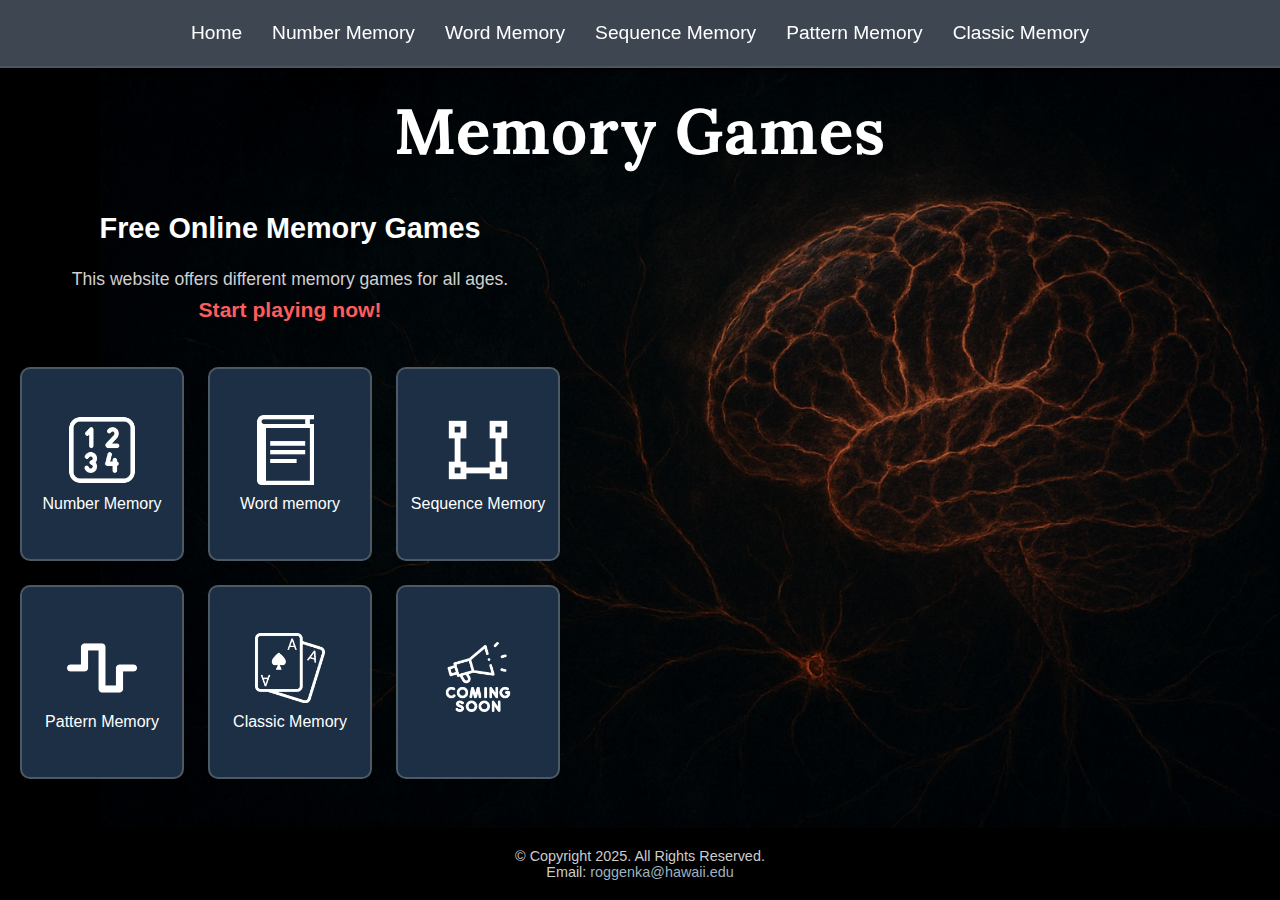
<file: index.html>
<!DOCTYPE html>
<html lang="en">
  <head>
    <title>Memory Games: Home Page</title>
    <meta charset="utf-8" />
    <link rel="stylesheet" href="css/styles.css" />
    <meta name="viewport" content="width=device-width, initial-scale=1.0" />
  </head>
  <body id="home">
    <img src="images/backgroundimage.png" class="bgimg" />
    <header>
      <h1>Memory Games</h1>
    </header>
    <nav>
      <ul>
        <li><a href="index.html">Home</a></li>
        <li><a href="number.html">Number Memory</a></li>
        <li><a href="word.html">Word Memory</a></li>
        <li><a href="sequence.html">Sequence Memory</a></li>
        <li><a href="pattern.html">Pattern Memory</a></li>
        <li>
          <a href="classic.html">Classic Memory</a>
        </li>
      </ul>
    </nav>
    <main>
      <div id="infos">
        <h3>Free Online Memory Games</h3>
        <p>This website offers different memory games for all ages.</p>
        <p><span class="action">Start playing now!</span></p>
      </div>
      <div id="gameLinks">
        <div class="game-grid">
          <a class="game" href="number.html">
            <img src="images/numbersIcon.png" />
            <p>Number Memory</p>
          </a>
          <a class="game" href="word.html">
            <img src="images/wordIcon.png" />
            <p>Word memory</p>
          </a>
          <a class="game" href="sequence.html">
            <img src="images/sequenceIcon.png" />
            <p>Sequence Memory</p>
          </a>
          <a class="game" href="pattern.html">
            <img src="images/patternIcon.png" />
            <p>Pattern Memory</p>
          </a>
          <a class="game" href="classic.html">
            <img src="images/classicIcon.png" />
            <p>Classic Memory</p>
          </a>
          <a class="game">
            <img src="images/soonIcon.png" />
            <p></p>
          </a>
        </div>
      </div>
    </main>
    <footer>
      <p>&copy; Copyright 2025. All Rights Reserved.</p>
      <p>Email: <a href="mailto:roggenka@hawaii.edu">roggenka@hawaii.edu</a></p>
    </footer>
  </body>
</html>
</file>
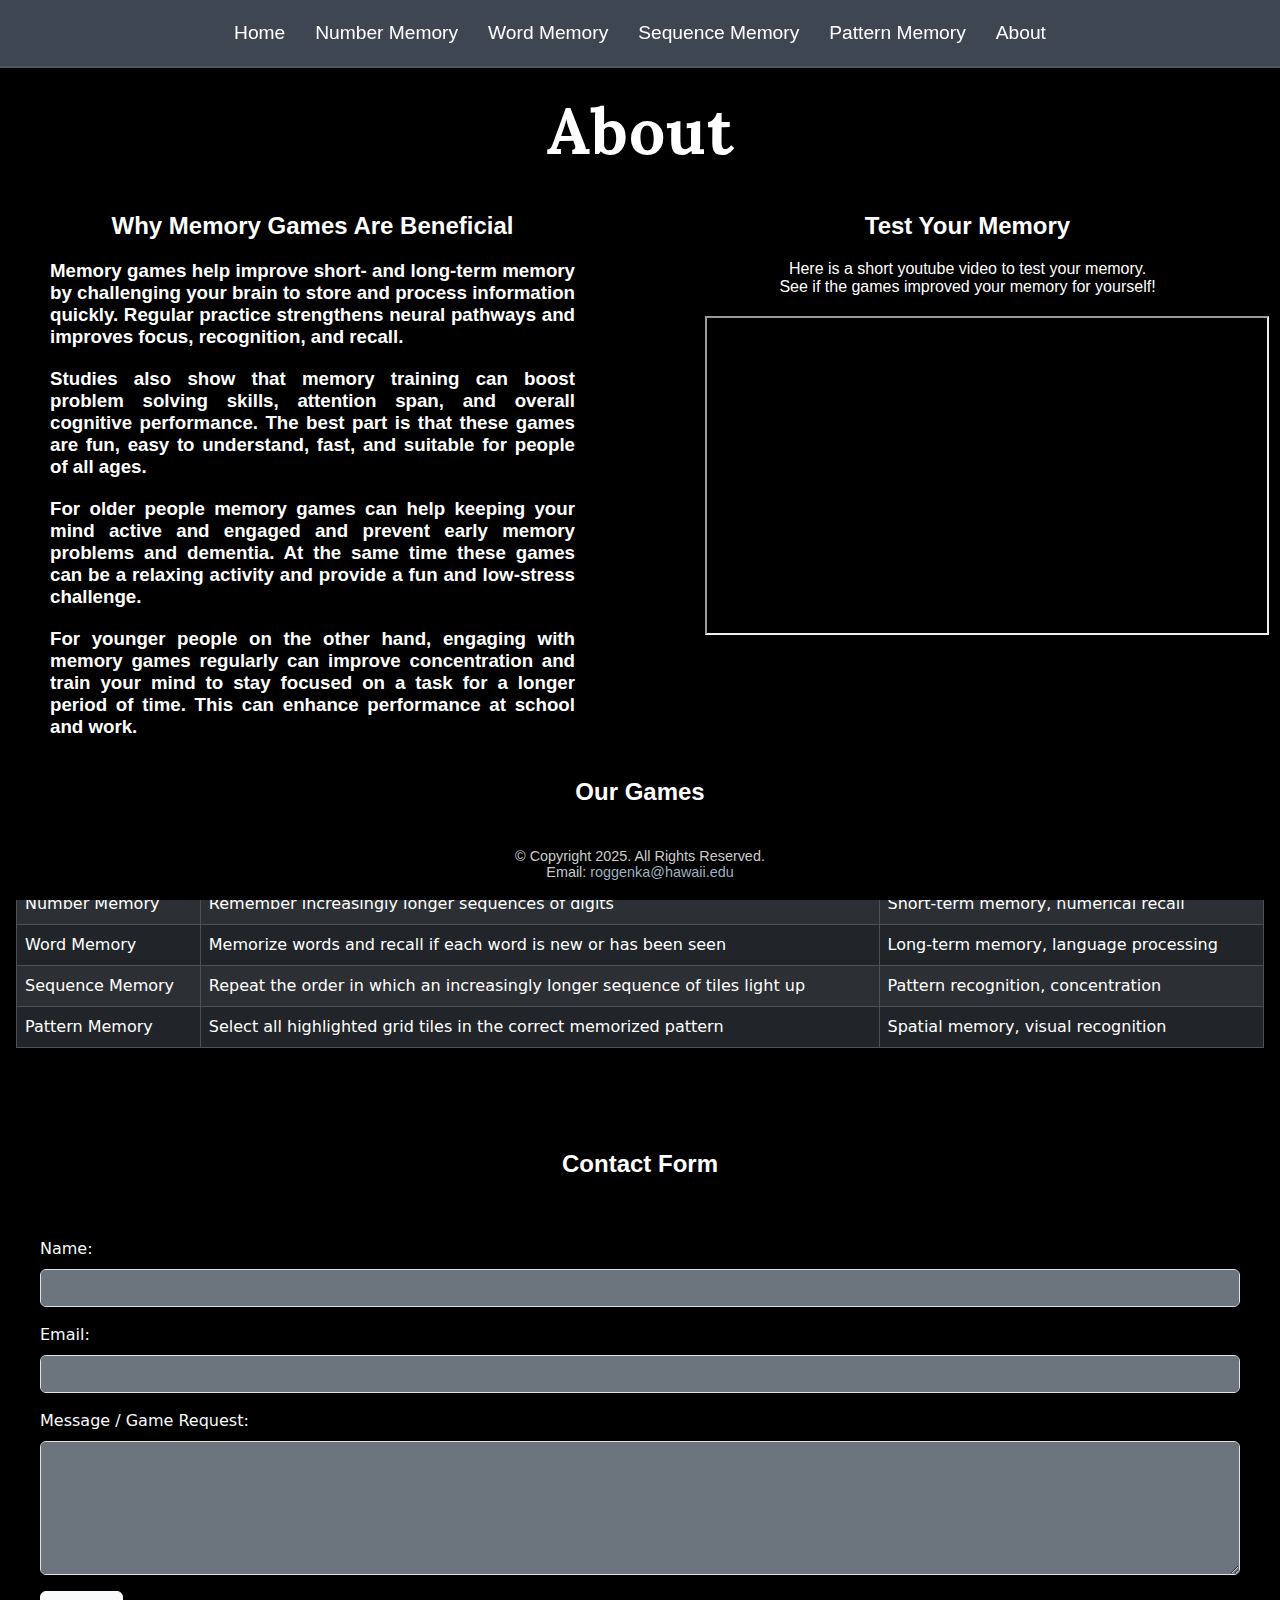
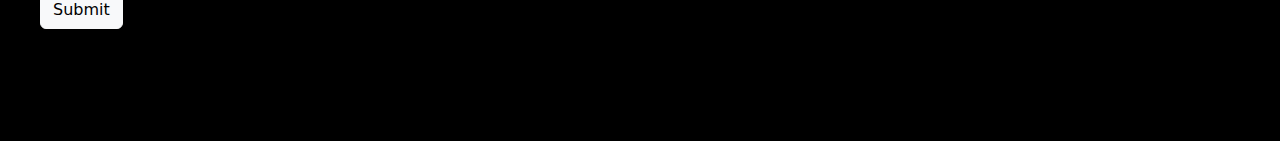
<file: about.html>
<!DOCTYPE html>
<html lang="en">
  <head>
    <title>Memory Games: About</title>
    <meta charset="utf-8" />
    <link rel="stylesheet" href="css/styles.css" />
    <meta name="viewport" content="width=device-width, initial-scale=1.0" />
  </head>

  <body>
    <header>
      <h1>About</h1>
    </header>

    <nav>
      <ul>
        <li><a href="index.html">Home</a></li>
        <li><a href="number.html">Number Memory</a></li>
        <li><a href="word.html">Word Memory</a></li>
        <li><a href="sequence.html">Sequence Memory</a></li>
        <li><a href="pattern.html">Pattern Memory</a></li>
        <li><a href="about.html" class="active">About</a></li>
      </ul>
    </nav>

    <main id="about">
      <div class="about-sections">
        <section class="about-left">
          <h2>Why Memory Games Are Beneficial</h2>
          <h3>
            Memory games help improve short- and long-term memory by challenging
            your brain to store and process information quickly. Regular
            practice strengthens neural pathways and improves focus,
            recognition, and recall.
          </h3>

          <h3>
            Studies also show that memory training can boost problem solving
            skills, attention span, and overall cognitive performance. The best
            part is that these games are fun, easy to understand, fast, and
            suitable for people of all ages.
          </h3>

          <h3>
            For older people memory games can help keeping your mind active and
            engaged and prevent early memory problems and dementia. At the same
            time these games can be a relaxing activity and provide a fun and
            low-stress challenge.
          </h3>

          <h3>
            For younger people on the other hand, engaging with memory games
            regularly can improve concentration and train your mind to stay
            focused on a task for a longer period of time. This can enhance
            performance at school and work.
          </h3>
        </section>
        <section class="about-right">
          <h2>Test Your Memory</h2>
          <p>Here is a short youtube video to test your memory.</p>
          <p>See if the games improved your memory for yourself!</p>

          <div class="video-container">
            <iframe
              src="https://www.youtube.com/embed/YZUiJLi7zow"
              title="YouTube video"
              allowfullscreen
            ></iframe>
          </div>
        </section>
      </div>

      <h2>Our Games</h2>
      <iframe src="bootstrap-table.html" class="table-frame"></iframe>

      <h2>Contact Form</h2>
      <iframe src="bootstrap-form.html" class="form-frame"></iframe>
    </main>

    <footer>
      <p>&copy; Copyright 2025. All Rights Reserved.</p>
      <p>Email: <a href="mailto:roggenka@hawaii.edu">roggenka@hawaii.edu</a></p>
    </footer>
  </body>
</html>
</file>
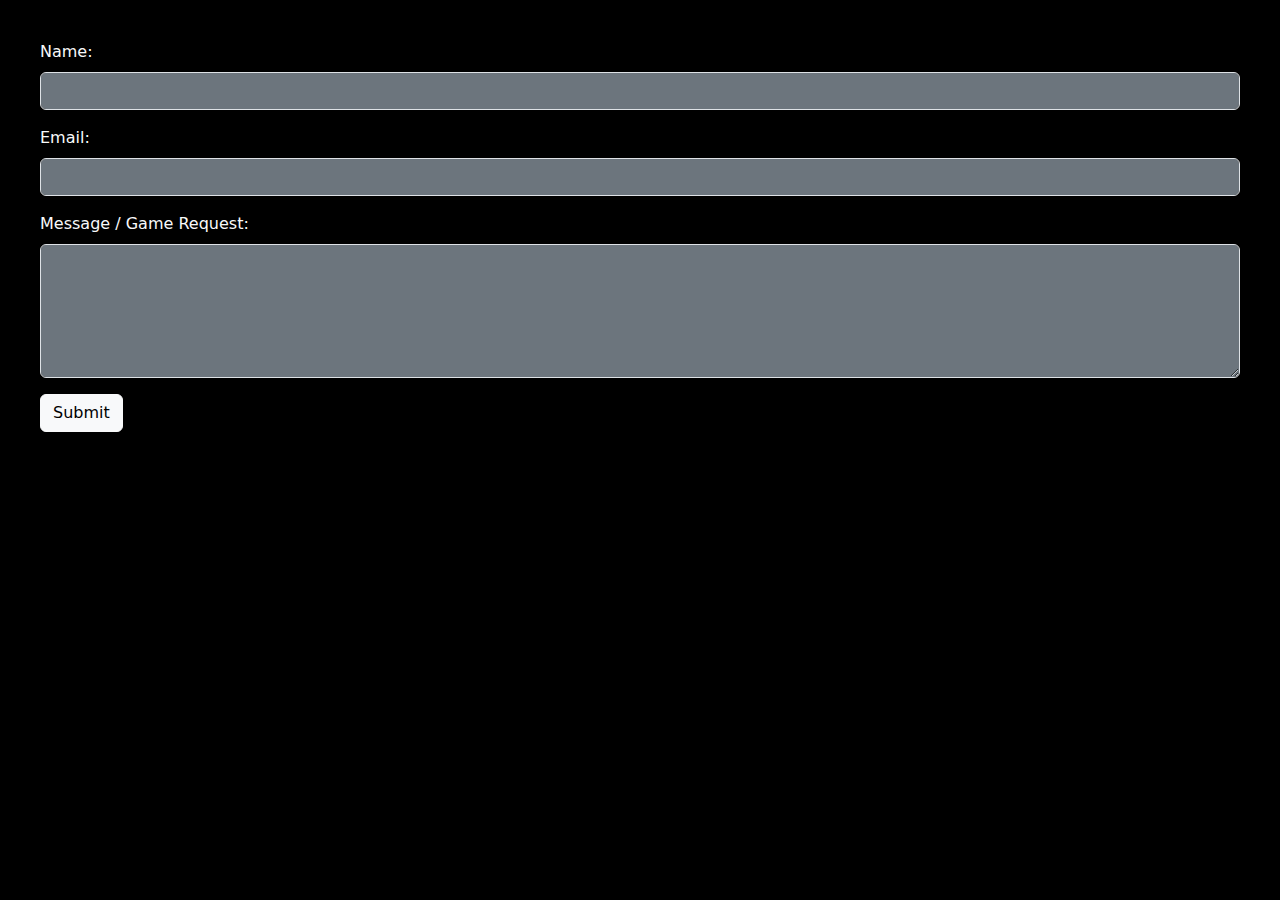
<file: bootstrap-form.html>
<!DOCTYPE html>
<html>
  <head>
    <link
      href="https://cdn.jsdelivr.net/npm/bootstrap@5.3.2/dist/css/bootstrap.min.css"
      rel="stylesheet"
    />
  </head>

  <body class="p-3 text-light" style="background-color: #000000">
    <form class="p-4 bg-black text-light shadow rounded">
      <div class="mb-3">
        <label for="name" class="form-label">Name:</label>
        <input
          type="text"
          id="name"
          name="name"
          class="form-control bg-secondary text-light"
          required
        />
      </div>

      <div class="mb-3">
        <label for="email" class="form-label">Email:</label>
        <input
          type="email"
          id="email"
          name="email"
          class="form-control bg-secondary text-light"
          required
        />
      </div>

      <div class="mb-3">
        <label for="message" class="form-label">Message / Game Request:</label>
        <textarea
          id="message"
          name="message"
          rows="5"
          class="form-control bg-secondary text-light"
          required
        ></textarea>
      </div>

      <button type="submit" class="btn btn-light">Submit</button>
    </form>
  </body>
</html>
</file>
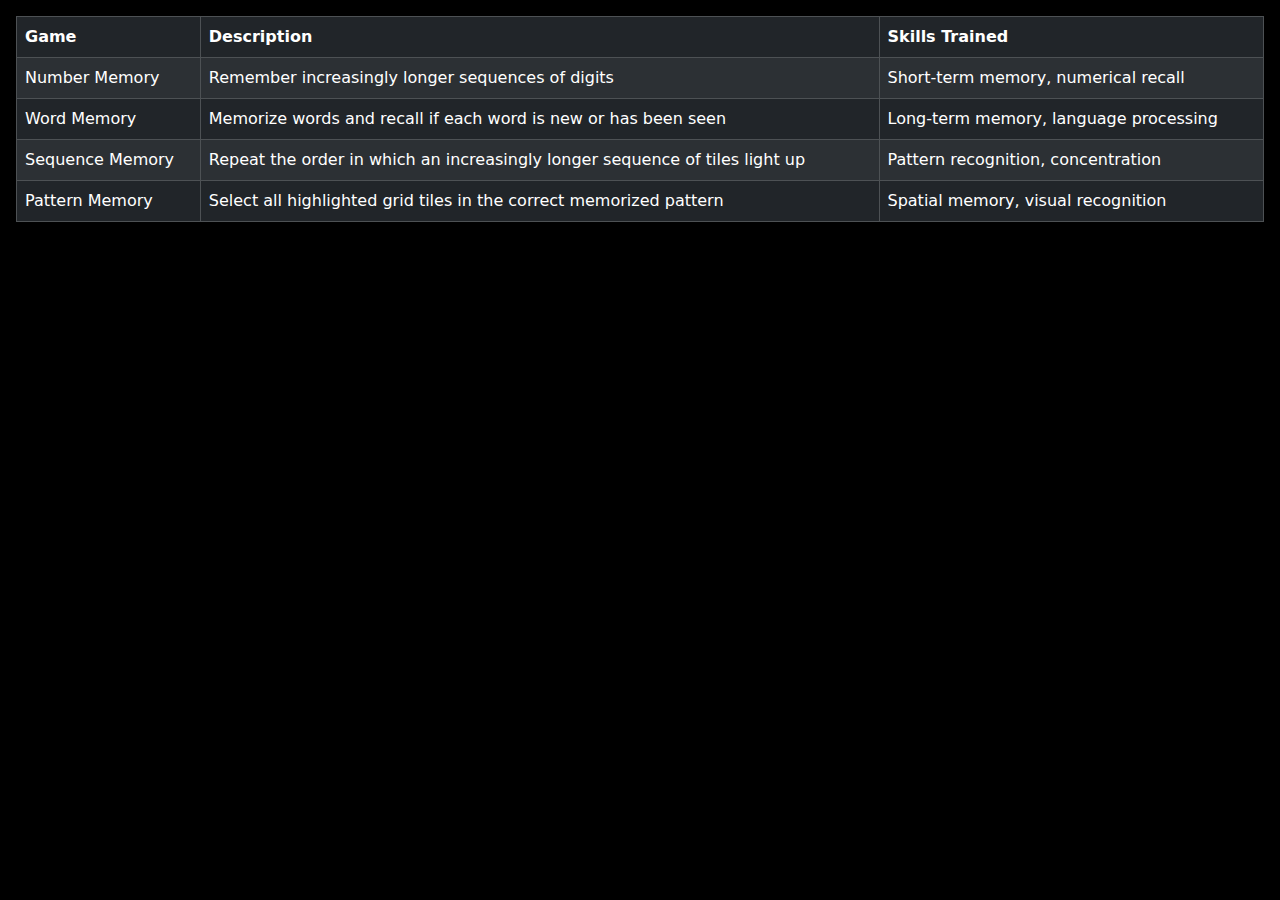
<file: bootstrap-table.html>
<!DOCTYPE html>
<html>
  <head>
    <link
      href="https://cdn.jsdelivr.net/npm/bootstrap@5.3.2/dist/css/bootstrap.min.css"
      rel="stylesheet"
    />
  </head>

  <body class="p-3 text-light" style="background-color: #000">
    <div class="table-responsive">
      <table class="table table-dark table-striped table-bordered">
        <thead>
          <tr>
            <th>Game</th>
            <th>Description</th>
            <th>Skills Trained</th>
          </tr>
        </thead>
        <tbody>
          <tr>
            <td>Number Memory</td>
            <td>Remember increasingly longer sequences of digits</td>
            <td>Short-term memory, numerical recall</td>
          </tr>
          <tr>
            <td>Word Memory</td>
            <td>
              Memorize words and recall if each word is new or has been seen
            </td>
            <td>Long-term memory, language processing</td>
          </tr>
          <tr>
            <td>Sequence Memory</td>
            <td>
              Repeat the order in which an increasingly longer sequence of tiles
              light up
            </td>
            <td>Pattern recognition, concentration</td>
          </tr>
          <tr>
            <td>Pattern Memory</td>
            <td>
              Select all highlighted grid tiles in the correct memorized pattern
            </td>
            <td>Spatial memory, visual recognition</td>
          </tr>
        </tbody>
      </table>
    </div>
  </body>
</html>
</file>
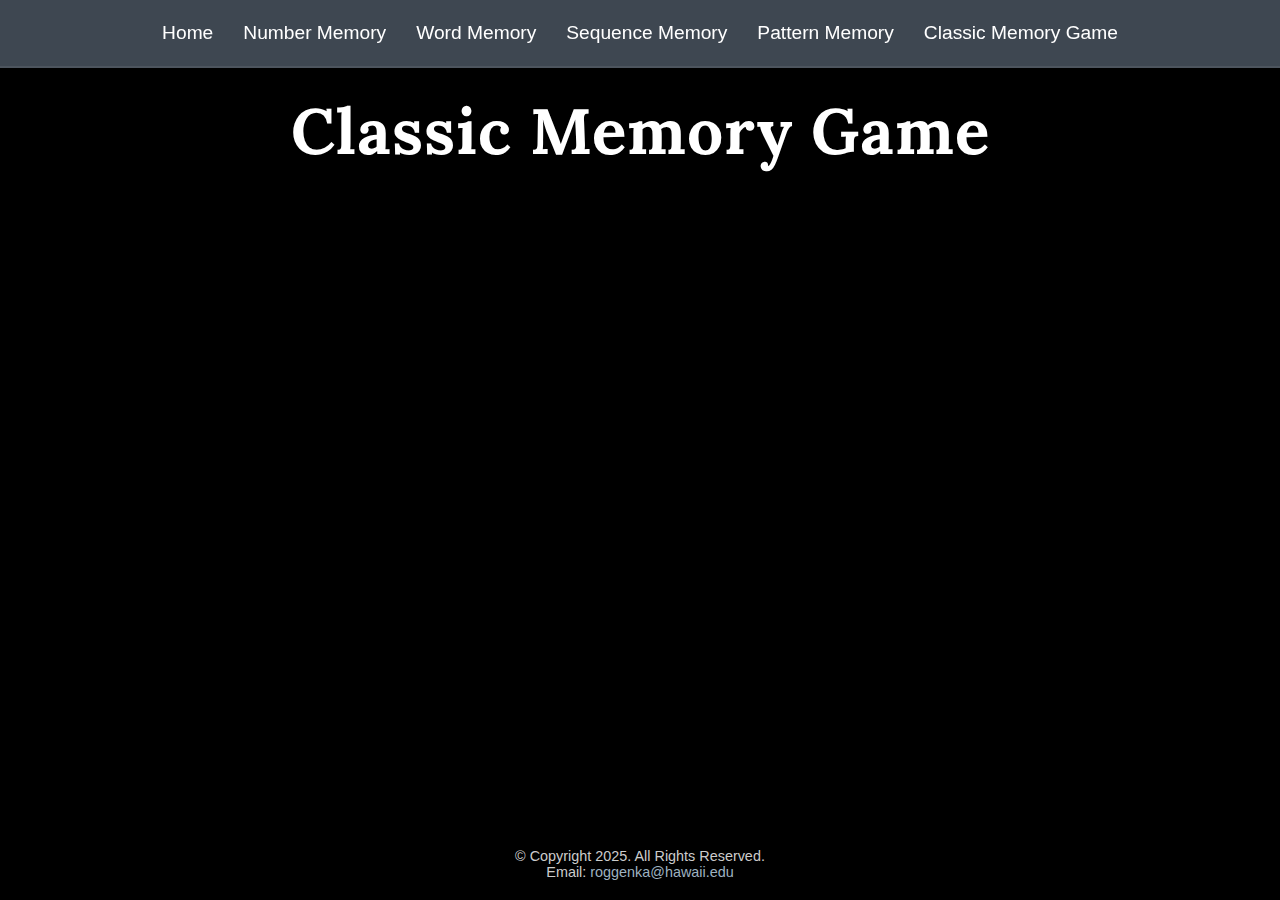
<file: classic.html>
<!DOCTYPE html>
<html lang="en">
  <head>
    <title>Memory Games: Classic Memory Game</title>
    <meta charset="utf-8" />
    <link rel="stylesheet" href="css/styles.css" />
    <meta name="viewport" content="width=device-width, initial-scale=1.0" />
  </head>
  <body>
    <header>
      <h1>Classic Memory Game</h1>
    </header>
    <nav>
      <ul>
        <li><a href="index.html">Home</a></li>
        <li><a href="number.html">Number Memory</a></li>
        <li><a href="word.html">Word Memory</a></li>
        <li><a href="sequence.html">Sequence Memory</a></li>
        <li><a href="pattern.html">Pattern Memory</a></li>
        <li>
          <a href="classic.html">Classic Memory Game</a>
        </li>
      </ul>
    </nav>
    <main>
      <div id="classic"></div>
    </main>
    <footer>
      <p>&copy; Copyright 2025. All Rights Reserved.</p>
      <p>Email: <a href="mailto:roggenka@hawaii.edu">roggenka@hawaii.edu</a></p>
    </footer>
  </body>
</html>
</file>
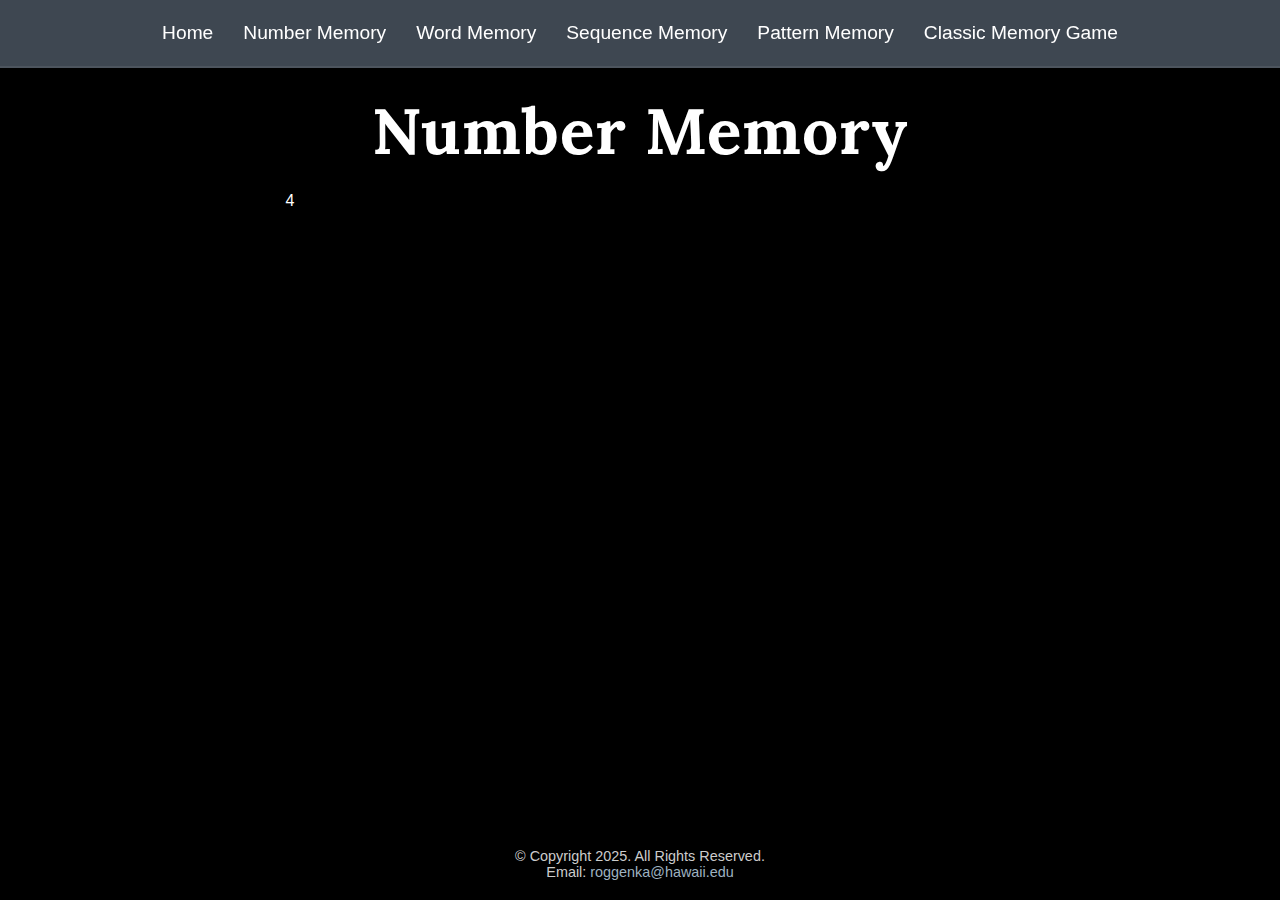
<file: number.html>
<!DOCTYPE html>
<html lang="en">
  <head>
    <title>Memory Games: Number Memory</title>
    <meta charset="utf-8" />
    <link rel="stylesheet" href="css/styles.css" />
    <meta name="viewport" content="width=device-width, initial-scale=1.0" />
    <script src="js/number.js" type="module"></script>
  </head>
  <body>
    <header>
      <h1>Number Memory</h1>
    </header>
    <nav>
      <ul>
        <li><a href="index.html">Home</a></li>
        <li><a href="number.html">Number Memory</a></li>
        <li><a href="word.html">Word Memory</a></li>
        <li><a href="sequence.html">Sequence Memory</a></li>
        <li><a href="pattern.html">Pattern Memory</a></li>
        <li>
          <a href="classic.html">Classic Memory Game</a>
        </li>
      </ul>
    </nav>
    <main>
      <div id="number">
        <p>4</p>
      </div>
    </main>
    <footer>
      <p>&copy; Copyright 2025. All Rights Reserved.</p>
      <p>Email: <a href="mailto:roggenka@hawaii.edu">roggenka@hawaii.edu</a></p>
    </footer>
  </body>
</html>
</file>
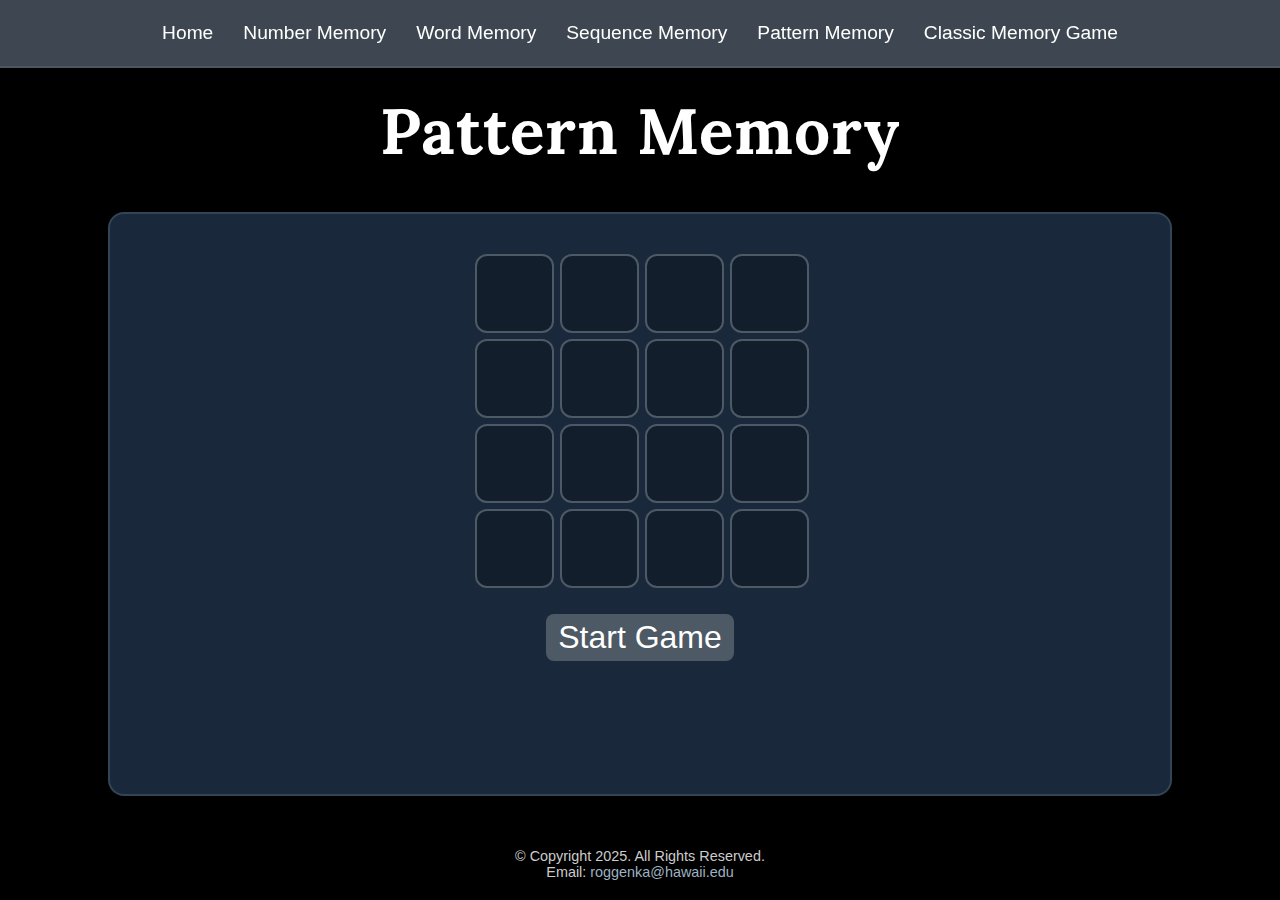
<file: pattern.html>
<!DOCTYPE html>
<html lang="en">
  <head>
    <title>Memory Games: Pattern Memory</title>
    <meta charset="utf-8" />
    <link rel="stylesheet" href="css/styles.css" />
    <meta name="viewport" content="width=device-width, initial-scale=1.0" />
    <script src="js/pattern.js" type="module"></script>
  </head>
  <body>
    <header>
      <h1>Pattern Memory</h1>
    </header>
    <nav>
      <ul>
        <li><a href="index.html">Home</a></li>
        <li><a href="number.html">Number Memory</a></li>
        <li><a href="word.html">Word Memory</a></li>
        <li><a href="sequence.html">Sequence Memory</a></li>
        <li><a href="pattern.html">Pattern Memory</a></li>
        <li>
          <a href="classic.html">Classic Memory Game</a>
        </li>
      </ul>
    </nav>
    <main>
      <div class="game-container">
        <div class="game-content">
          <div id="patternGridWrapper" class="no-hover">
            <div class="pattern-grid">
              <div class="cell" data-index="0"></div>
              <div class="cell" data-index="1"></div>
              <div class="cell" data-index="2"></div>
              <div class="cell" data-index="3"></div>
              <div class="cell" data-index="4"></div>
              <div class="cell" data-index="5"></div>
              <div class="cell" data-index="6"></div>
              <div class="cell" data-index="7"></div>
              <div class="cell" data-index="8"></div>
              <div class="cell" data-index="9"></div>
              <div class="cell" data-index="10"></div>
              <div class="cell" data-index="11"></div>
              <div class="cell" data-index="12"></div>
              <div class="cell" data-index="13"></div>
              <div class="cell" data-index="14"></div>
              <div class="cell" data-index="15"></div>
            </div>
          </div>

          <button id="patternStartBtn">Start Game</button>
          <p id="patternStatus"></p>
        </div>
      </div>
    </main>
    <footer>
      <p>&copy; Copyright 2025. All Rights Reserved.</p>
      <p>Email: <a href="mailto:roggenka@hawaii.edu">roggenka@hawaii.edu</a></p>
    </footer>
  </body>
</html>
</file>
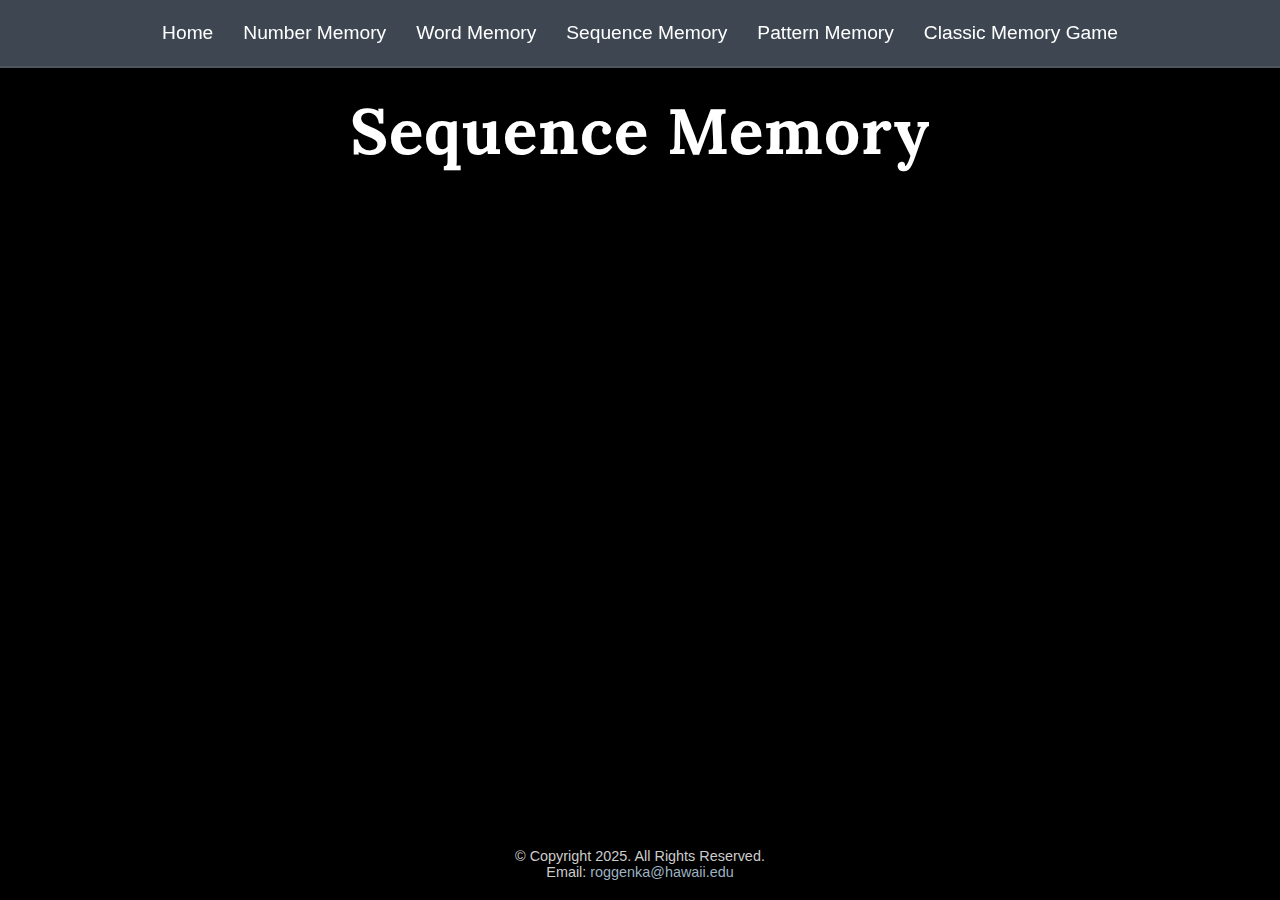
<file: sequence.html>
<!DOCTYPE html>
<html lang="en">
  <head>
    <title>Memory Games: Sequence Memory</title>
    <meta charset="utf-8" />
    <link rel="stylesheet" href="css/styles.css" />
    <meta name="viewport" content="width=device-width, initial-scale=1.0" />
  </head>
  <body>
    <header>
      <h1>Sequence Memory</h1>
    </header>
    <nav>
      <ul>
        <li><a href="index.html">Home</a></li>
        <li><a href="number.html">Number Memory</a></li>
        <li><a href="word.html">Word Memory</a></li>
        <li><a href="sequence.html">Sequence Memory</a></li>
        <li><a href="pattern.html">Pattern Memory</a></li>
        <li>
          <a href="classic.html">Classic Memory Game</a>
        </li>
      </ul>
    </nav>
    <main>
      <div id="sequence"></div>
    </main>
    <footer>
      <p>&copy; Copyright 2025. All Rights Reserved.</p>
      <p>Email: <a href="mailto:roggenka@hawaii.edu">roggenka@hawaii.edu</a></p>
    </footer>
  </body>
</html>
</file>
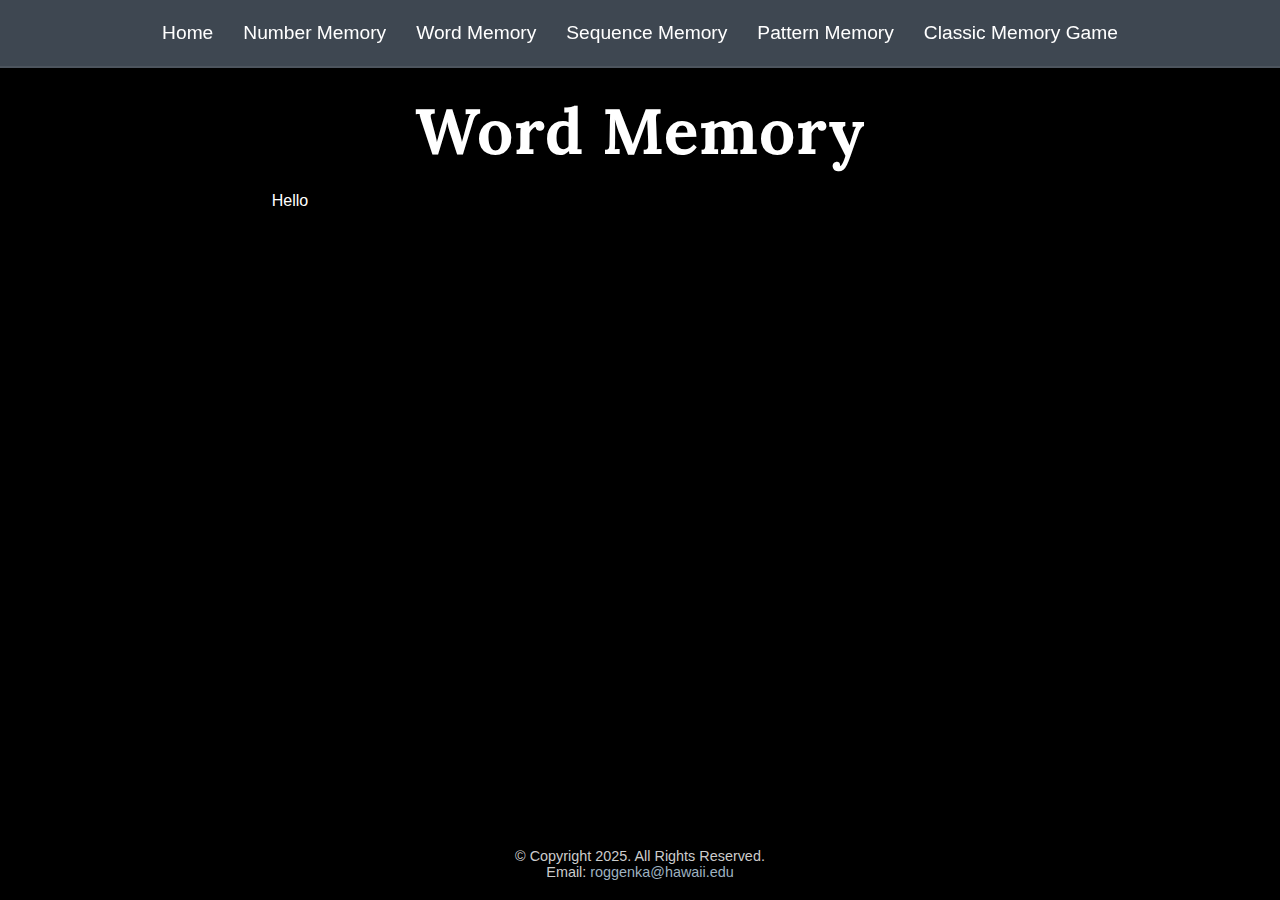
<file: word.html>
<!DOCTYPE html>
<html lang="en">
  <head>
    <title>Memory Games: Word Memory</title>
    <meta charset="utf-8" />
    <link rel="stylesheet" href="css/styles.css" />
    <meta name="viewport" content="width=device-width, initial-scale=1.0" />
    <script src="js/word.js" type="module"></script>
  </head>
  <body>
    <header>
      <h1>Word Memory</h1>
    </header>
    <nav>
      <ul>
        <li><a href="index.html">Home</a></li>
        <li><a href="number.html">Number Memory</a></li>
        <li><a href="word.html">Word Memory</a></li>
        <li><a href="sequence.html">Sequence Memory</a></li>
        <li><a href="pattern.html">Pattern Memory</a></li>
        <li>
          <a href="classic.html">Classic Memory Game</a>
        </li>
      </ul>
    </nav>
    <main>
      <div id="word">
        <p>Hello</p>
      </div>
    </main>
    <footer>
      <p>&copy; Copyright 2025. All Rights Reserved.</p>
      <p>Email: <a href="mailto:roggenka@hawaii.edu">roggenka@hawaii.edu</a></p>
    </footer>
  </body>
</html>
</file>
<file: css/styles.css>
/* Fonts */
@import url("https://fonts.googleapis.com/css2?family=BBH+Sans+Hegarty&family=Emblema+One&family=Lora:ital,wght@0,400..700;1,400..700&display=swap");

/* Reset */
body,
header,
nav,
main,
footer,
img,
h1,
ul,
h3,
p {
  margin: 0;
  padding: 0;
  border: 0;
  box-sizing: border-box;
  font-family: "BHH Sans Hegarty", sans-serif;
}

/* Add scroll bar */
html {
  scroll-behavior: smooth;
}

/* Background Image */
.bgimg {
  width: 100%;
  height: 92%;
  z-index: -1;
  position: absolute;
  transform: translateX(100px);
  overflow-x: hidden;
}

/* Base layout */
body {
  background-color: #000000;
  color: #fff;
  overflow-x: hidden;
  padding-top: 70px;
  min-height: 100vh;
  min-height: 100dvh;
  display: flex;
  flex-direction: column;
}

/* Header */
header {
  text-align: center;
  font-size: 2em;
  color: #fff;
  background-color: transparent;
  padding-top: 20px;
}

header h1 {
  font-weight: 700;
  letter-spacing: 1px;
  font-family: "Lora";
}

/* Navigation */
nav {
  position: fixed;
  top: 0;
  left: 0;
  right: 0;
  width: 100%;
  background: rgba(77, 89, 101, 0.8);
  backdrop-filter: blur(8px);
  display: flex;
  justify-content: center;
  align-items: center;
  z-index: 1000;
  padding: 22px 0;
  border-bottom: 2px solid rgba(255, 255, 255, 0.08);
}

nav li a {
  color: #fff;
  text-decoration: none;
  font-size: 1.2em;
  padding: 10px 0;
  transition: color 0.3s ease;
}

nav ul {
  list-style: none;
  display: flex;
  gap: 30px;
}

nav li a:hover {
  color: #9eb2c1;
}

/* Main section */
main {
  margin-top: 0;
  padding: 20px 0 40px 0;
  text-align: center;
  transform: translateX(-350px);
}

#infos {
  max-width: auto;
  margin: auto;
  padding: 20px;
}

#infos h3 {
  font-size: 1.8em;
  margin-bottom: 20px;
  font-weight: 600;
}

#infos p {
  font-size: 1.1em;
  line-height: 1.6;
  color: #d0d0d0;
}

.action {
  color: #ff5c5c;
  font-weight: 700;
  font-size: 1.2em;
}

/* Game Grid */
#gameLinks {
  display: flex;
  justify-content: center;
  align-items: center;
  padding: 20px 0;
}

.game-grid {
  display: grid;
  gap: 24px;
  justify-items: center;
  grid-template-columns: repeat(3, auto);
  grid-template-rows: repeat(auto, auto);
}

.game {
  background: #1d2f44;
  border: 2px solid #4d5965;
  border-radius: 10px;
  color: #fff;
  text-decoration: none;
  width: 160px;
  height: 190px;
  display: flex;
  flex-direction: column;
  align-items: center;
  justify-content: center;
  transition: all 0.3s ease;
}

.game img {
  width: 70px;
  margin-bottom: 10px;
  user-select: none;
  filter: invert(1) brightness(1.8) contrast(1.2);
}

.game p {
  font-size: 1em;
}

.game:hover {
  transform: translateY(-8px);
  border-color: #9eb2c1;
}

/* Footer */
footer {
  text-align: center;
  margin-top: auto;
  padding: 20px 0;
  font-size: 0.9em;
  color: #ccc;
  position: fixed;
  bottom: 0;
  width: 100%;
  background-color: #000000;
}

footer a {
  color: #9eb2c1;
  text-decoration: none;
}

footer a:hover {
  color: #fff;
}

/* For Each Game */

/* Game Container */
.game-container {
  transform: translateX(350px);
  background: rgba(29, 47, 68, 0.85);
  border: 2px solid rgba(158, 178, 193, 0.2);
  border-radius: 16px;
  max-width: 1000px;
  min-height: 500px;
  margin: 20px auto;
  padding: 40px 30px;
  box-shadow: 0 4px 25px rgba(0, 0, 0, 0.5);
  backdrop-filter: blur(8px);
  transition: all 0.3s ease;
}

.game-content {
  font-family: "Lora", serif;
  font-size: 2em;
  margin-bottom: 25px;
  letter-spacing: 0.5px;
  color: #ffffff;
  text-shadow: 0 0 10px rgba(255, 255, 255, 0.15);
  display: flex;
  flex-direction: column;
  align-items: center;
  gap: 30px;
}
#displayNumber,
#displayWord {
  padding-top: 12px;
  user-select: none;
}

/* Buttons */
button {
  background-color: #4d5965;
  border: none;
  color: #fff;
  padding: 5px 12px;
  border-radius: 8px;
  font-size: 1em;
  cursor: pointer;
  transition: all 0.3s ease;
}

button:hover {
  background-color: #9eb2c1;
  color: #000;
}

.game-buttons {
  display: flex;
}

#displayScore {
  font-family: "BHH Sans Hegarty";
  font-size: 0.5em;
  padding-top: 10px;
}

/* Input */
input {
  background-color: #2b3a4b;
  color: #fff;
  border: 1px solid #4d5965;
  border-radius: 8px;
  padding: 5px 12px;
  font-size: 1em;
  width: 60%;
  text-align: center;
}

input:focus {
  outline: none;
  border-color: #9eb2c1;
  box-shadow: 0 0 8px rgba(158, 178, 193, 0.4);
}

/* Sequence Memory 3x3 Grid and Pattern Memory 4x4 Grid */
.sequence-grid {
  display: grid;
  grid-template-columns: repeat(3, 100px);
  grid-template-rows: repeat(3, 100px);
  gap: 15px;
}

.pattern-grid {
  display: grid;
  grid-template-columns: repeat(4, 75px);
  grid-template-rows: repeat(4, 75px);
  gap: 10px;
}

.sequence-grid .cell {
  width: 100px;
  height: 100px;
  background: #121e2c;
  border: 2px solid #4d5965;
  border-radius: 12px;
  transition: 0.3s ease;
  cursor: pointer;
}

.pattern-grid .cell {
  width: 75px;
  height: 75px;
  background: #121e2c;
  border: 2px solid #4d5965;
  border-radius: 12px;
  transition: 0.3s ease;
  cursor: pointer;
}

/* Highlight flash */
.flash,
.pattern-selected {
  background-color: #9eb2c1 !important;
  border-color: #ffffff !important;
}

/* About Page */
#about {
  transform: none;
}

.table-frame,
.form-frame {
  width: 100%;
  border: none;
}

.table-frame {
  height: 300px;
}

.form-frame {
  height: 500px;
}

/* style side by side on desktop */
.about-sections {
  display: flex;
  gap: 30px;
  align-items: flex-start;
  justify-content: space-between;
}

.about-left,
.about-right {
  flex: 1;
  min-width: 0;
  padding: 0 50px;
}

.about-left h3 {
  text-align: justify;
  text-justify: inter-word;
  margin-bottom: 20px;
}

.about-right .video-container iframe {
  width: 560px;
  height: 315px;
}

.video-container {
  padding-top: 20px;
  margin-bottom: 50px;
}

/* Media Queries */

/* Tablet and small Laptop */
@media (max-width: 1250px) {
  html,
  body {
    overflow-x: hidden;
  }

  nav ul {
    gap: 20px;
  }

  main {
    transform: none;
    padding: 20px;
  }

  .game-container {
    transform: none;
    width: 90%;
    padding: 30px 20px;
  }

  .game-grid {
    grid-template-columns: repeat(2, 1fr);
    gap: 16px;
    margin-bottom: 50px;
  }

  header h1 {
    font-size: 1.6em;
  }

  .game-content {
    font-size: 1.6em;
    gap: 20px;
  }

  input {
    width: 80%;
  }
  .about-sections {
    flex-direction: column;
    align-items: center;
  }
  .table-frame {
    height: 400px;
  }
}

/* Mobile */
@media (max-width: 600px) {
  .bgimg {
    transform: none;
    width: 100vw;
  }
  html,
  body {
    overflow-x: hidden;
  }

  nav ul li {
    display: none;
  }

  nav ul li:first-child {
    display: block;
  }

  header h1 {
    font-size: 1.4em;
  }

  body {
    padding-top: 60px;
  }

  main {
    transform: none;
    padding: 15px;
  }

  .game-container {
    transform: none;
    width: 90%;
    padding: 25px 15px;
    border-radius: 12px;
  }

  .game-grid {
    grid-template-columns: 1fr;
    gap: 12px;
    margin-bottom: 50px;
  }

  .game {
    width: 100%;
    height: auto;
    padding: 20px 0;
  }

  .game-content {
    font-size: 1.3em;
    gap: 15px;
  }

  button {
    padding: 8px 14px;
    font-size: 0.9em;
  }

  input {
    width: 90%;
    font-size: 0.9em;
  }

  footer {
    font-size: 0.8em;
    padding: 15px 0;
  }
  .about-sections {
    flex-direction: column;
    align-items: center;
  }
  .about-right .video-container iframe {
    width: 400px;
    height: 225px;
  }
  .table-frame {
    height: 500px;
  }
}
</file>
